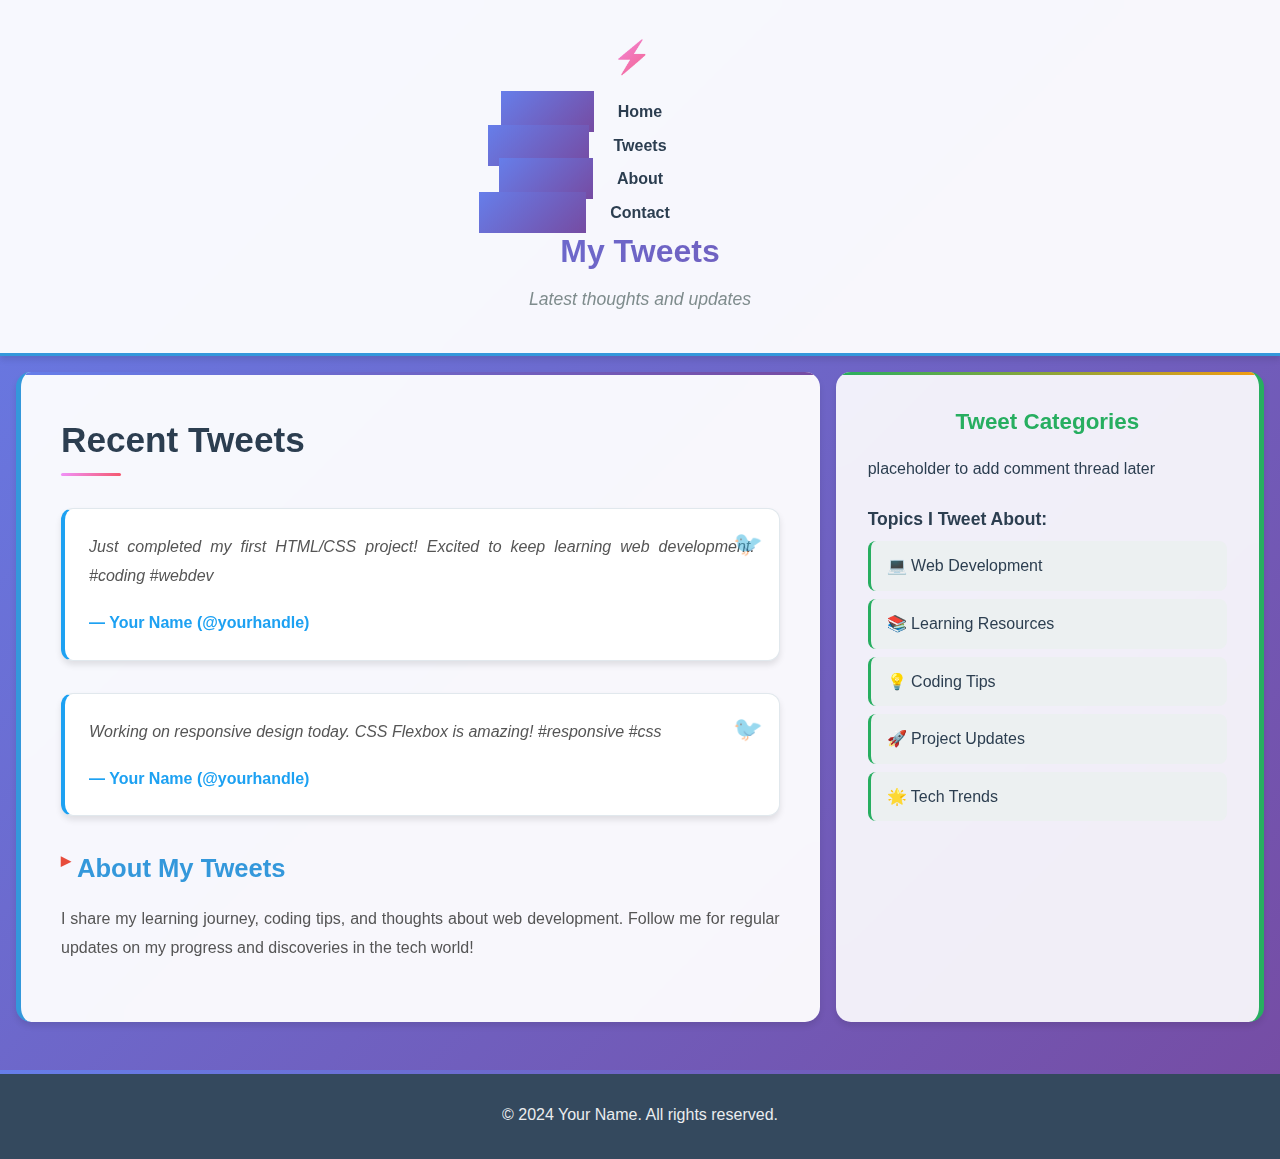
<file: css_basic/tweets.html>
<!DOCTYPE html>
<html lang="en">
<head>
    <meta charset="UTF-8">
    <meta name="viewport" content="width=device-width, initial-scale=1.0">
    <title>My Tweets</title>
    <link href="base.css" rel="stylesheet">
    <link href="styles.css" rel="stylesheet">
</head>
<body class="works_on_smartphone">
    <header>
        <nav>
            <ul>
                <!-- ADD SAME LOGO -->
                <li class="logo">&#9889;</li>
                <li><a href="index.html">Home</a></li>
                <li><a href="tweets.html">Tweets</a></li>
                <li><a href="about.html">About</a></li>
                <li><a href="contact.html">Contact</a></li>
            </ul>
        </nav>
        <h1>My Tweets</h1>
        <p>Latest thoughts and updates</p>
    </header>
    
    <main>
        <article>
            <h2>Recent Tweets</h2>
            
            <div class="tweet-container">
                <blockquote class="twitter-tweet">
                    <p>Just completed my first HTML/CSS project! Excited to keep learning web development. #coding #webdev</p>
                    <cite>— Your Name (@yourhandle)</cite>
                </blockquote>
            </div>
            
            <div class="tweet-container">
                <blockquote class="twitter-tweet">
                    <p>Working on responsive design today. CSS Flexbox is amazing! #responsive #css</p>
                    <cite>— Your Name (@yourhandle)</cite>
                </blockquote>
            </div>
            
            <h3>About My Tweets</h3>
            <p>I share my learning journey, coding tips, and thoughts about web development. Follow me for regular updates on my progress and discoveries in the tech world!</p>
        </article>
        
        <aside>
            <h3>Tweet Categories</h3>
            <p>placeholder to add comment thread later</p>
            
            <div class="tweet-topics">
                <h4>Topics I Tweet About:</h4>
                <ul class="topic-list">
                    <li>&#128187; Web Development</li>
                    <li>&#128218; Learning Resources</li>
                    <li>&#128161; Coding Tips</li>
                    <li>&#128640; Project Updates</li>
                    <li>&#127775; Tech Trends</li>
                </ul>
            </div>
        </aside>
    </main>
    
    <footer>
        <p>&copy; 2024 Your Name. All rights reserved.</p>
    </footer>
</body>
</html>
</file>
<file: css_basic/styles.css>
/* Custom Styles for Unique Website Design */

/* ===== FLEXBOX LAYOUT (Required - Do Not Change) ===== */
body {
    display: flex;
    flex-direction: column;
    margin: 0;
    padding: 0;
    min-height: 100vh;
}

main {
    display: flex;
    flex-direction: row;
    flex: auto;
}

article {
    flex: 2;
    overflow-y: auto;
}

aside {
    flex: 1;
    overflow-y: auto;
}

/* ===== CUSTOM STYLING STARTS HERE ===== */

/* Color Scheme Variables */
:root {
    --primary-color: #2c3e50;
    --secondary-color: #3498db;
    --accent-color: #e74c3c;
    --success-color: #27ae60;
    --warning-color: #f39c12;
    --background-light: #ecf0f1;
    --background-dark: #34495e;
    --text-dark: #2c3e50;
    --text-light: #7f8c8d;
    --gradient-primary: linear-gradient(135deg, #667eea 0%, #764ba2 100%);
    --gradient-secondary: linear-gradient(135deg, #f093fb 0%, #f5576c 100%);
    --shadow: 0 4px 6px rgba(0, 0, 0, 0.1);
    --shadow-hover: 0 8px 15px rgba(0, 0, 0, 0.2);
}

/* Body Background */
body {
    background: var(--gradient-primary);
    font-family: 'Segoe UI', Tahoma, Geneva, Verdana, sans-serif;
    color: var(--text-dark);
}

/* Header Styling */
header {
    background: rgba(255, 255, 255, 0.95);
    backdrop-filter: blur(10px);
    border-bottom: 3px solid var(--secondary-color);
    box-shadow: var(--shadow);
    padding: 1.5rem 2rem;
    position: sticky;
    top: 0;
    z-index: 1000;
}

header h1 {
    background: var(--gradient-primary);
    -webkit-background-clip: text;
    background-clip: text;
    -webkit-text-fill-color: transparent;
    font-size: 2.5rem;
    margin-bottom: 0.5rem;
    text-align: center;
}

header p {
    text-align: center;
    color: var(--text-light);
    font-size: 1.1rem;
    font-style: italic;
    margin-bottom: 1rem;
}

/* Navigation Styling */
nav ul {
    display: flex;
    justify-content: center;
    align-items: center;
    flex-wrap: wrap;
    gap: 1rem;
    list-style: none;
    padding: 0;
    margin: 0;
}

nav li {
    margin: 0;
}

nav a {
    color: var(--primary-color);
    text-decoration: none;
    font-weight: 600;
    padding: 0.75rem 1.5rem;
    border-radius: 25px;
    border: 2px solid transparent;
    transition: all 0.3s ease;
    position: relative;
    overflow: hidden;
}

nav a::before {
    content: '';
    position: absolute;
    top: 0;
    left: -100%;
    width: 100%;
    height: 100%;
    background: var(--gradient-primary);
    transition: left 0.3s ease;
    z-index: -1;
}

nav a:hover {
    color: white;
    transform: translateY(-2px);
    box-shadow: var(--shadow-hover);
}

nav a:hover::before {
    left: 0;
}

/* Logo in navigation gets special treatment */
.logo {
    font-size: 2rem !important;
    background: var(--gradient-secondary);
    -webkit-background-clip: text;
    background-clip: text;
    -webkit-text-fill-color: transparent;
    margin-right: 1rem;
    padding: 0.5rem;
    border-radius: 50%;
    background-color: rgba(255, 255, 255, 0.1);
    animation: logoSpin 10s linear infinite;
    margin-right: 1rem; /* Added here */
}

@keyframes logoSpin {
    0% { transform: rotate(0deg); }
    100% { transform: rotate(360deg); }
}

/* Article Styling - You can customize this section freely */
article {
    background: rgba(255, 255, 255, 0.95);
    backdrop-filter: blur(10px);
    padding: 2.5rem;
    margin: 1rem;
    border-radius: 15px;
    box-shadow: var(--shadow);
    border-left: 5px solid var(--secondary-color);
    position: relative;
}

article::before {
    content: '';
    position: absolute;
    top: 0;
    left: 0;
    right: 0;
    height: 3px;
    background: var(--gradient-primary);
}

article h2 {
    color: var(--primary-color);
    font-size: 2.2rem;
    margin-bottom: 1.5rem;
    position: relative;
    padding-bottom: 0.5rem;
}

article h2::after {
    content: '';
    position: absolute;
    bottom: 0;
    left: 0;
    width: 60px;
    height: 3px;
    background: var(--gradient-secondary);
    border-radius: 2px;
}

article h3 {
    color: var(--secondary-color);
    font-size: 1.6rem;
    margin: 2rem 0 1rem 0;
    position: relative;
    padding-left: 1rem;
}

article h3::before {
    content: '▶';
    position: absolute;
    left: 0;
    color: var(--accent-color);
    font-size: 0.8rem;
    top: 0.2rem;
}

article p {
    line-height: 1.8;
    margin-bottom: 1.2rem;
    color: #555;
    text-align: justify;
}

/* Project Grid Styling */
.project-grid {
    display: grid;
    grid-template-columns: repeat(auto-fit, minmax(300px, 1fr));
    gap: 1.5rem;
    margin: 2rem 0;
}

.project-card {
    background: white;
    padding: 2rem;
    border-radius: 12px;
    box-shadow: var(--shadow);
    border-top: 4px solid var(--accent-color);
    transition: all 0.3s ease;
    position: relative;
    overflow: hidden;
}

.project-card::before {
    content: '';
    position: absolute;
    top: 0;
    left: -100%;
    width: 100%;
    height: 100%;
    background: linear-gradient(90deg, transparent, rgba(255, 255, 255, 0.8), transparent);
    transition: left 0.6s ease;
}

.project-card:hover {
    transform: translateY(-5px);
    box-shadow: var(--shadow-hover);
}

.project-card:hover::before {
    left: 100%;
}

.project-card h4 {
    color: var(--primary-color);
    font-size: 1.3rem;
    margin-bottom: 1rem;
}

.project-card p {
    color: var(--text-light);
    margin-bottom: 1.5rem;
}

.project-card a {
    background: var(--gradient-primary);
    color: white;
    padding: 0.75rem 1.5rem;
    border-radius: 25px;
    text-decoration: none;
    font-weight: 600;
    display: inline-block;
    transition: all 0.3s ease;
    border: 2px solid transparent;
}

.project-card a:hover {
    background: var(--gradient-secondary);
    transform: translateY(-2px);
    box-shadow: var(--shadow);
}

/* Skills List Styling */
.skills-list {
    display: grid;
    grid-template-columns: repeat(auto-fit, minmax(200px, 1fr));
    gap: 1rem;
    list-style: none;
    padding: 0;
}

.skills-list li {
    background: var(--gradient-primary);
    color: white;
    padding: 1rem;
    border-radius: 8px;
    text-align: center;
    font-weight: 600;
    transition: all 0.3s ease;
    position: relative;
    overflow: hidden;
}

.skills-list li::before {
    content: '✨';
    position: absolute;
    top: 0.5rem;
    right: 0.5rem;
    opacity: 0;
    transition: opacity 0.3s ease;
}

.skills-list li:hover {
    transform: scale(1.05);
    background: var(--gradient-secondary);
}

.skills-list li:hover::before {
    opacity: 1;
}

/* Aside Styling */
aside {
    background: rgba(255, 255, 255, 0.9);
    backdrop-filter: blur(10px);
    padding: 2rem;
    margin: 1rem 1rem 1rem 0;
    border-radius: 15px;
    box-shadow: var(--shadow);
    border-right: 5px solid var(--success-color);
    position: relative;
}

aside::before {
    content: '';
    position: absolute;
    top: 0;
    left: 0;
    right: 0;
    height: 3px;
    background: linear-gradient(90deg, var(--success-color), var(--warning-color));
}

aside h3 {
    color: var(--success-color);
    font-size: 1.4rem;
    margin-bottom: 1rem;
    text-align: center;
}

aside h4 {
    color: var(--primary-color);
    font-size: 1.1rem;
    margin: 1.5rem 0 0.5rem 0;
}

.social-links ul,
.topic-list {
    list-style: none;
    padding: 0;
}

.social-links li,
.topic-list li {
    background: var(--background-light);
    margin-bottom: 0.5rem;
    border-radius: 8px;
    transition: all 0.3s ease;
    border-left: 3px solid var(--success-color);
}

.social-links a,
.topic-list li {
    display: block;
    padding: 0.75rem 1rem;
    color: var(--text-dark);
    text-decoration: none;
    font-weight: 500;
}

.social-links li:hover {
    background: var(--success-color);
    transform: translateX(10px);
}

.social-links li:hover a {
    color: white;
}

.topic-list li:hover {
    background: var(--warning-color);
    color: white;
    transform: translateX(5px);
}

/* Tweet Container Styling */
.tweet-container {
    background: white;
    border: 1px solid #e1e8ed;
    border-radius: 12px;
    padding: 1.5rem;
    margin: 2rem 0;
    box-shadow: var(--shadow);
    position: relative;
    border-left: 4px solid #1da1f2;
}

.tweet-container::before {
    content: '🐦';
    position: absolute;
    top: 1rem;
    right: 1rem;
    font-size: 1.5rem;
    opacity: 0.5;
}

blockquote {
    margin: 0;
    padding: 0;
    font-style: italic;
    color: #14171a;
    line-height: 1.6;
}

cite {
    display: block;
    margin-top: 1rem;
    color: #1da1f2;
    font-weight: 600;
    font-style: normal;
}

/* Footer Styling */
footer {
    background: var(--background-dark);
    color: white;
    text-align: center;
    padding: 2rem;
    margin-top: 2rem;
    position: relative;
    overflow: hidden;
}

footer::before {
    content: '';
    position: absolute;
    top: 0;
    left: 0;
    right: 0;
    height: 4px;
    background: var(--gradient-primary);
}

footer p {
    margin: 0;
    font-size: 1rem;
    opacity: 0.9;
}

/* Animations */
@keyframes fadeInUp {
    from {
        opacity: 0;
        transform: translateY(30px);
    }
    to {
        opacity: 1;
        transform: translateY(0);
    }
}

@keyframes pulse {
    0%, 100% {
        transform: scale(1);
    }
    50% {
        transform: scale(1.05);
    }
}

article {
    animation: fadeInUp 0.8s ease forwards;
}

aside {
    animation: fadeInUp 0.8s 0.2s ease forwards;
}

.logo:hover {
    animation: pulse 0.6s ease;
}

/* Custom Scrollbar */
article::-webkit-scrollbar,
aside::-webkit-scrollbar {
    width: 8px;
}

article::-webkit-scrollbar-track,
aside::-webkit-scrollbar-track {
    background: #f1f1f1;
    border-radius: 10px;
}

article::-webkit-scrollbar-thumb,
aside::-webkit-scrollbar-thumb {
    background: var(--gradient-primary);
    border-radius: 10px;
}

article::-webkit-scrollbar-thumb:hover,
aside::-webkit-scrollbar-thumb:hover {
    background: var(--gradient-secondary);
}

/* Responsive Adjustments */
@media (max-width: 768px) {
    :root {
        --shadow: 0 2px 4px rgba(0, 0, 0, 0.1);
        --shadow-hover: 0 4px 8px rgba(0, 0, 0, 0.15);
    }
    
    header {
        padding: 1rem;
    }
}

    header h1 {
        font-size: 2rem;
    }
    
    nav ul {
        flex-direction: column;
        gap: 0.5rem;
    }
</file>
<file: css_basic/base.css>
/* Holberton School base CSS file */
/* Basic reset and typography */
* {
    box-sizing: border-box;
    margin: 0;
    padding: 0;
}

body {
    font-family: Arial, sans-serif;
    line-height: 1.6;
    color: #333;
}

h1, h2, h3, h4, h5, h6 {
    margin-bottom: 0.5em;
}

p {
    margin-bottom: 1em;
}

a {
    color: #007bff;
    text-decoration: none;
}

a:hover {
    text-decoration: underline;
}
</file>
